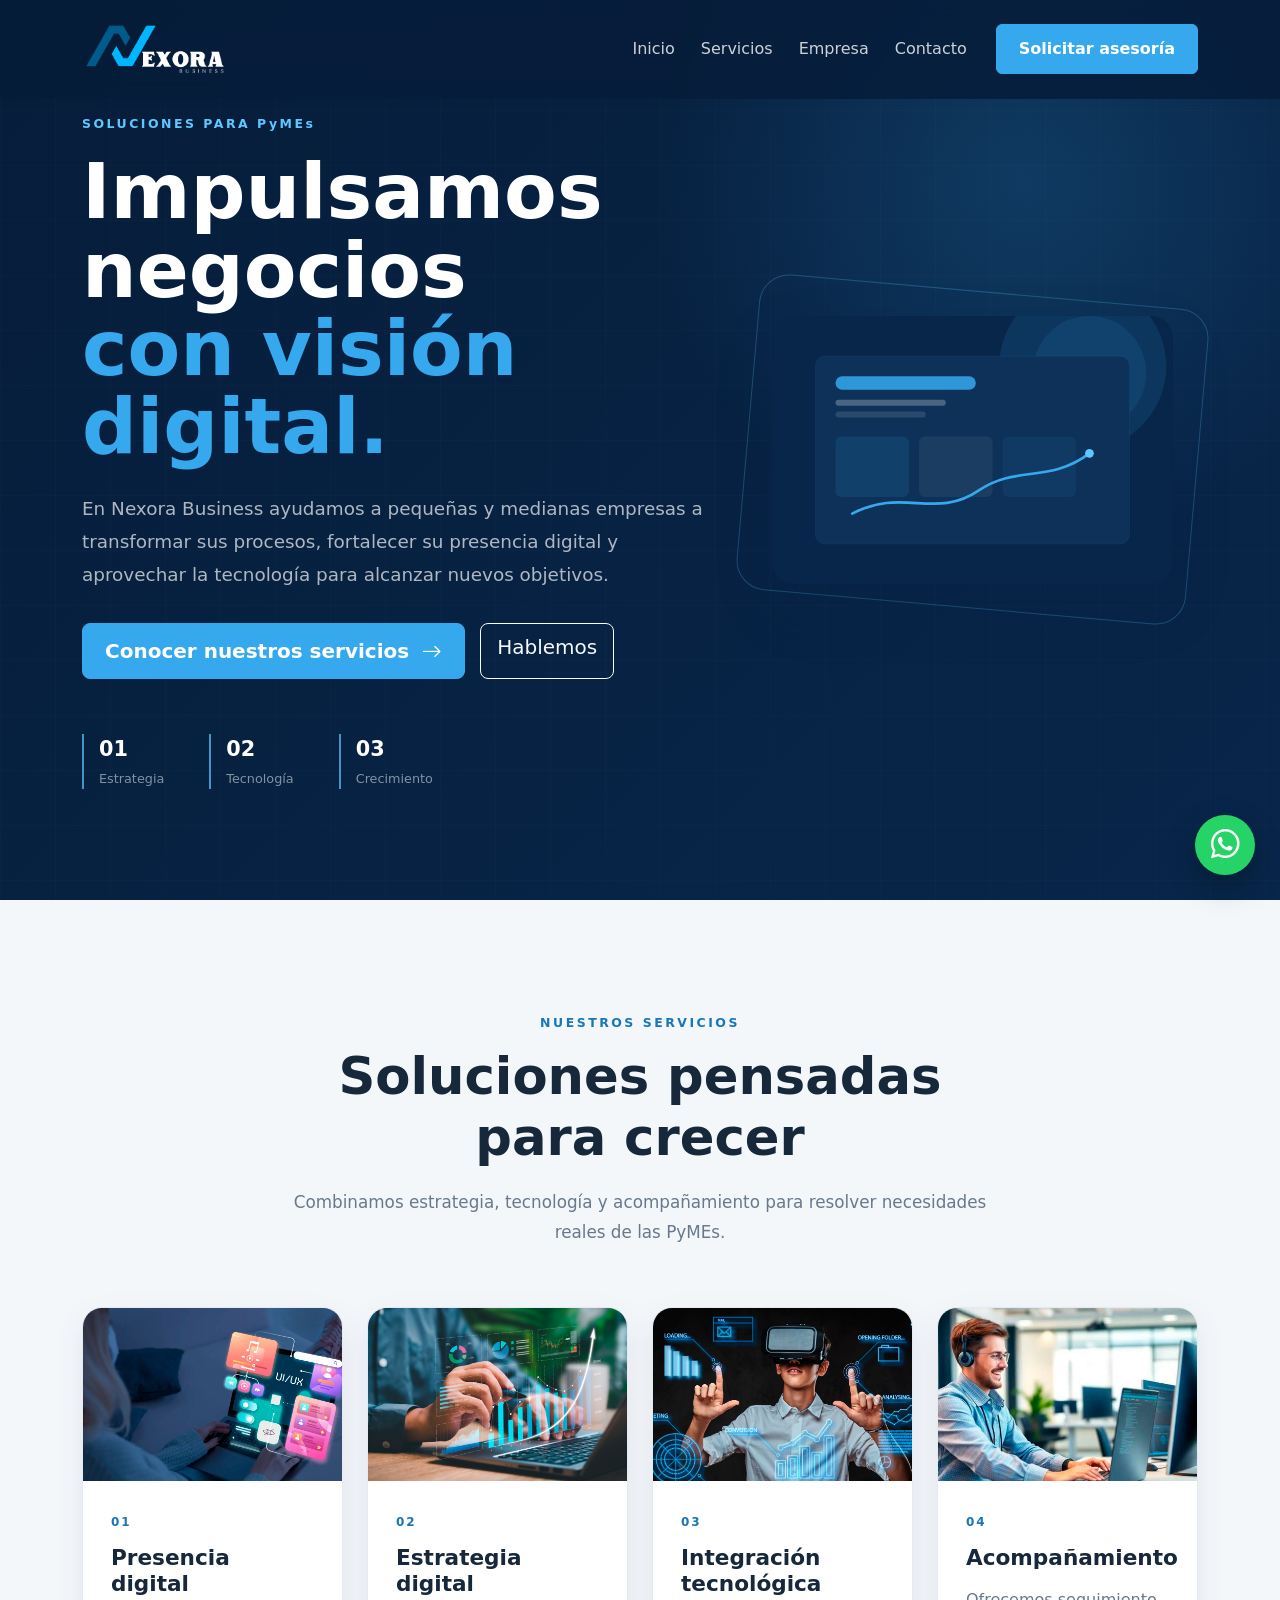
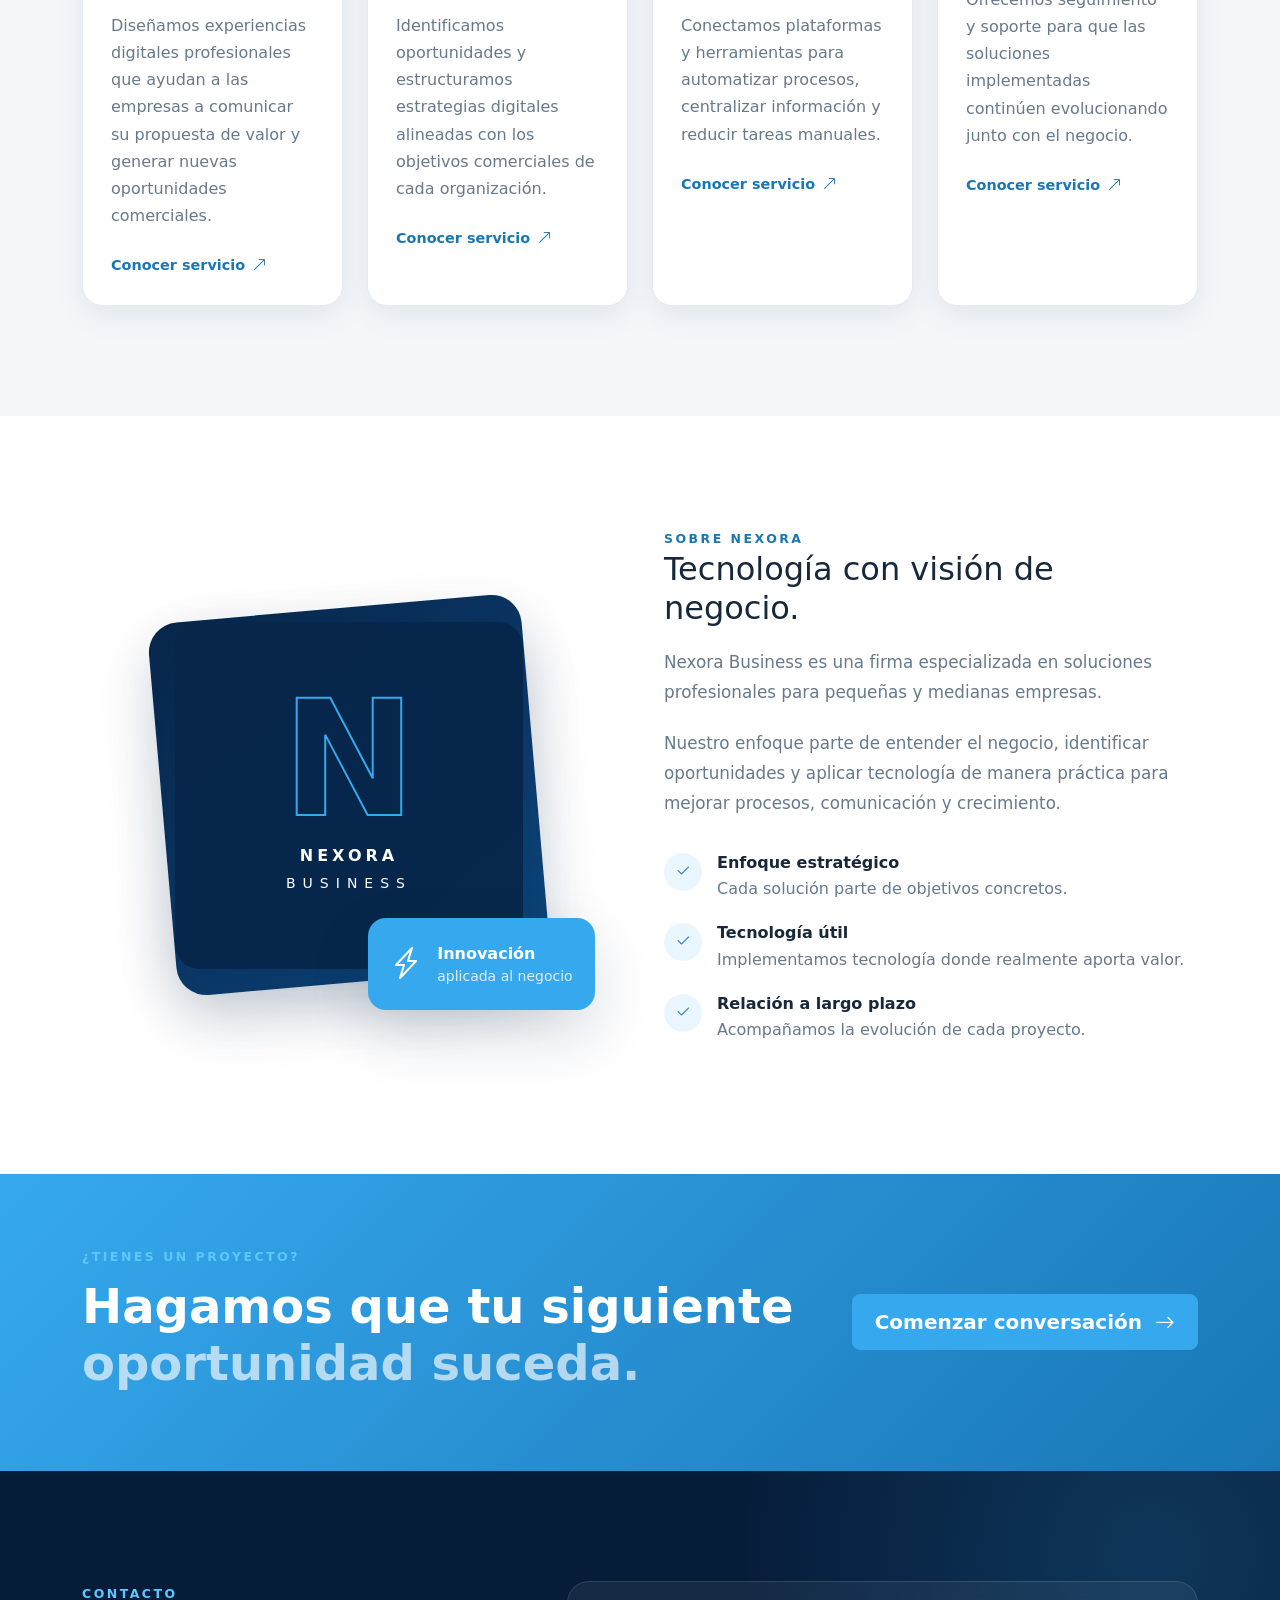
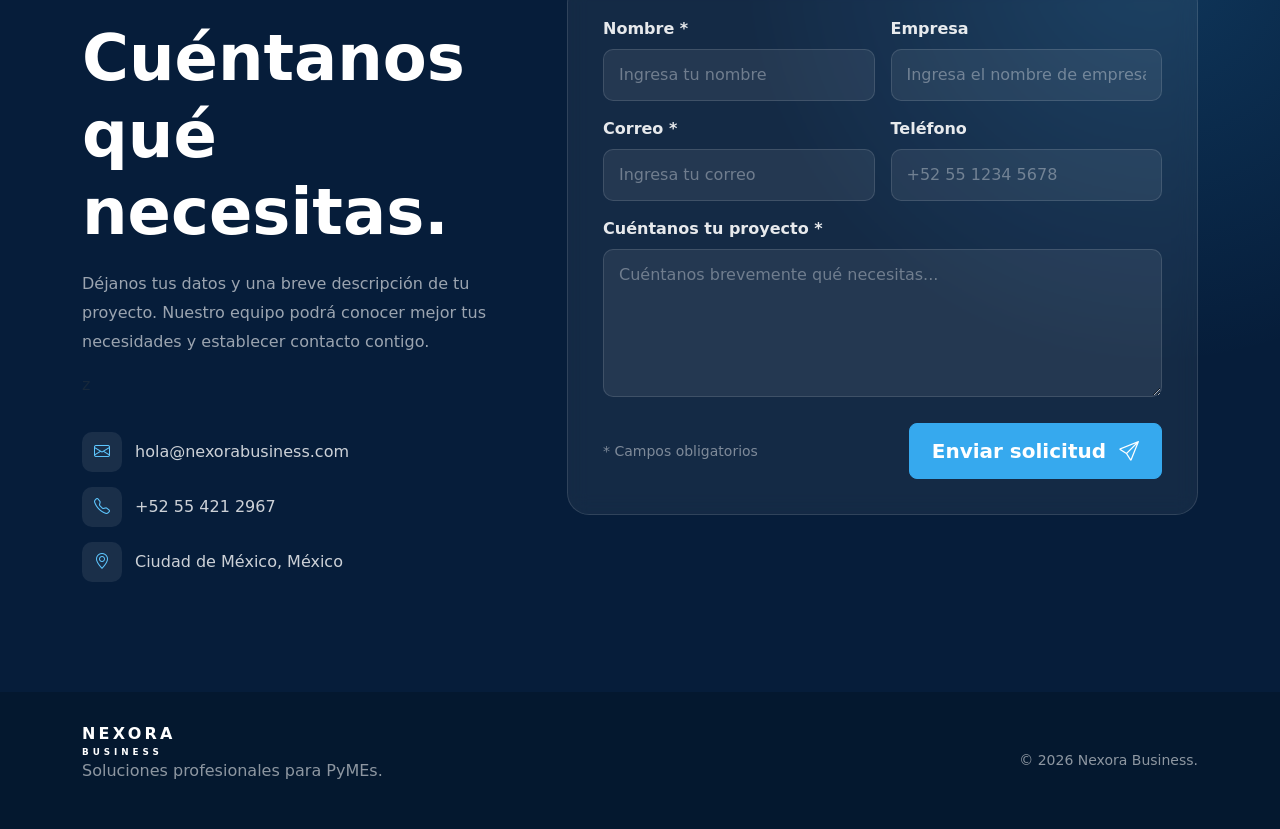
<file: index.html>
<!DOCTYPE html>
<html lang="es">

<head>
    <meta charset="UTF-8">
    <meta name="viewport" content="width=device-width, initial-scale=1.0">
    <meta name="description" content="Nexora Business ofrece soluciones digitales, estrategia e integración tecnológica para pequeñas y medianas empresas.">
    <meta name="author" content="Nexora Business">
    <title>Nexora Business | Soluciones para PyMEs</title>
    <!-- Bootstrap -->
    <link href="https://cdn.jsdelivr.net/npm/bootstrap@5.3.3/dist/css/bootstrap.min.css" rel="stylesheet">
    <!-- Bootstrap Icons -->
    <link rel="stylesheet" href="https://cdn.jsdelivr.net/npm/bootstrap-icons@1.11.3/font/bootstrap-icons.min.css">
    <!-- CSS de estilos en SASS -->
    <link rel="stylesheet" href="assets/scss/style.css">
</head>

<body>
<!-- =====================================================
     NAVBAR
===================================================== -->
<header>

    <nav class="navbar navbar-expand-lg navbar-dark fixed-top" id="mainNavbar">

        <div class="container">

            <a class="navbar-brand d-flex align-items-center" href="#inicio">
                <img src="assets/img/logo.png" alt="Nexora Business" class="navbar-logo">
            </a>
           
            <button class="navbar-toggler" type="button" data-bs-toggle="collapse" data-bs-target="#navbarMenu">
                <span class="navbar-toggler-icon"></span>
            </button>

            <div class="collapse navbar-collapse" id="navbarMenu">

                <ul class="navbar-nav ms-auto align-items-lg-center">

                    <li class="nav-item">
                        <a class="nav-link" href="#inicio">
                            Inicio
                        </a>
                    </li>

                    <li class="nav-item">
                        <a class="nav-link" href="#servicios">
                            Servicios
                        </a>
                    </li>

                    <li class="nav-item">
                        <a class="nav-link" href="#empresa">
                            Empresa
                        </a>
                    </li>

                    <li class="nav-item">
                        <a class="nav-link" href="#contacto">
                            Contacto
                        </a>
                    </li>

                    <li class="nav-item ms-lg-3 mt-3 mt-lg-0">
                        <a href="#contacto" class="btn btn-nexora">
                            Solicitar asesoría
                        </a>
                    </li>

                </ul>

            </div>

        </div>

    </nav>

</header>


<main>

<!-- =====================================================
     HERO
===================================================== -->

<section id="inicio" class="hero-section">

    <div class="hero-overlay"></div>

    <div class="container position-relative">

        <div class="row align-items-center min-vh-100">

            <div class="col-lg-7">

                <span class="section-label reveal">
                    SOLUCIONES PARA PyMEs
                </span>

                <h1 class="hero-title reveal">
                    Impulsamos negocios <span>con visión digital.</span>
                </h1>

                <p class="hero-text reveal">

                    En Nexora Business ayudamos a pequeñas y medianas
                    empresas a transformar sus procesos, fortalecer su
                    presencia digital y aprovechar la tecnología para
                    alcanzar nuevos objetivos.
                </p>

                <div class="hero-buttons reveal">

                    <a href="#servicios" class="btn btn-nexora btn-lg">
                        Conocer nuestros servicios <i class="bi bi-arrow-right"></i>
                    </a>

                    <a href="#contacto" class="btn btn-outline-light btn-lg">
                        Hablemos
                    </a>
                </div>

                <div class="hero-features reveal">
                    <div>
                        <strong>01</strong>
                        <span>
                            Estrategia
                        </span>
                    </div>

                    <div>
                        <strong>02</strong>
                        <span>
                            Tecnología
                        </span>
                    </div>

                    <div>
                        <strong>03</strong>
                        <span>
                            Crecimiento
                        </span>
                    </div>
                </div>

            </div>


            <div class="col-lg-5 d-none d-lg-block">
                <div class="hero-image-wrapper reveal">
                    <img src="assets/img/hero-business.svg" alt="Soluciones digitales para empresas" class="hero-image">
                </div>
            </div>

        </div>

    </div>

</section>


<!-- =====================================================
     SERVICIOS
===================================================== -->

<section    id="servicios" class="section-padding services-section">

    <div class="container">
        <div class="section-header text-center">
            <span class="section-label dark">
                NUESTROS SERVICIOS
            </span>

            <h2>Soluciones pensadas para crecer</h2>

            <p>
                Combinamos estrategia, tecnología y acompañamiento
                para resolver necesidades reales de las PyMEs.
            </p>

        </div>


        <div class="services-grid">

            <!-- Servicio 1 -->
            <article class="service-card">
                <div class="service-image">
                    <img src="assets/img/01-presencia.png" alt="Presencia digital">
                </div>

                <div class="service-content">
                    <span class="service-number">
                        01
                    </span>
                    <h3> Presencia digital </h3>
                    <p>
                        Diseñamos experiencias digitales profesionales
                        que ayudan a las empresas a comunicar su propuesta
                        de valor y generar nuevas oportunidades comerciales.
                    </p>

                    <a href="#contacto">
                        Conocer servicio <i class="bi bi-arrow-up-right"></i>
                    </a>
                </div>
            </article>


            <!-- Servicio 2 -->
            <article class="service-card">
                <div class="service-image">
                    <img src="assets/img/02-estrategias.png" alt="Estrategia empresarial">
                </div>

                <div class="service-content">
                    <span class="service-number">
                        02
                    </span>
                    <h3> Estrategia digital </h3>
                    <p>
                        Identificamos oportunidades y estructuramos
                        estrategias digitales alineadas con los objetivos
                        comerciales de cada organización.
                    </p>

                    <a href="#contacto">
                        Conocer servicio <i class="bi bi-arrow-up-right"></i>
                    </a>
                </div>
            </article>


            <!-- Servicio 3 -->
            <article class="service-card">
                <div class="service-image">
                    <img src="assets/img/03-integracion.png" alt="Integración de sistemas">
                </div>

                <div class="service-content">
                    <span class="service-number">
                        03
                    </span>
                    <h3> Integración tecnológica </h3>
                    <p>
                        Conectamos plataformas y herramientas para
                        automatizar procesos, centralizar información
                        y reducir tareas manuales.
                    </p>
                    <a href="#contacto">
                        Conocer servicio <i class="bi bi-arrow-up-right"></i>
                    </a>
                </div>
            </article>


            <!-- Servicio 4 -->
            <article class="service-card">
                <div class="service-image">
                    <img src="assets/img/04-acompanamiento.png" alt="Acompañamiento empresarial">
                </div>

                <div class="service-content">
                    <span class="service-number">
                        04
                    </span>
                    <h3> Acompañamiento </h3>
                    <p>
                        Ofrecemos seguimiento y soporte para que las
                        soluciones implementadas continúen evolucionando
                        junto con el negocio.
                    </p>
                    <a href="#contacto">
                        Conocer servicio <i class="bi bi-arrow-up-right"></i>
                    </a>
                </div>
            </article>
        </div>
    </div>

</section>


<!-- =====================================================
     EMPRESA
===================================================== -->

<section id="empresa" class="section-padding company-section">

    <div class="container">
        <div class="row align-items-center g-5">
            <div class="col-lg-6">
                <div class="company-visual">
                    <div class="company-background"></div>
                    <div class="company-card">
                        <span>N</span>
                        <strong>
                            NEXORA
                        </strong>
                        <small>
                            BUSINESS
                        </small>
                    </div>

                    <div class="company-floating-card">
                        <i class="bi bi-lightning-charge"></i>
                        <div>
                            <strong>
                                Innovación
                            </strong>
                            <small>
                                aplicada al negocio
                            </small>
                        </div>
                    </div>
                </div>
            </div>

            <div class="col-lg-6">
                <span class="section-label dark">
                    SOBRE NEXORA
                </span>
                <h2> Tecnología con <span>visión de negocio.</span></h2>

                <p class="company-description">
                    Nexora Business es una firma especializada en
                    soluciones profesionales para pequeñas y medianas
                    empresas.
                </p>

                <p class="company-description">
                    Nuestro enfoque parte de entender el negocio,
                    identificar oportunidades y aplicar tecnología
                    de manera práctica para mejorar procesos,
                    comunicación y crecimiento.
                </p>

                <div class="values">
                    <div class="value">
                        <div class="value-icon">
                            <i class="bi bi-check2"></i>
                        </div>
                        <div>
                            <h4>Enfoque estratégico</h4>
                            <p>
                                Cada solución parte de objetivos concretos.
                            </p>
                        </div>
                    </div>

                    <div class="value">
                        <div class="value-icon">
                            <i class="bi bi-check2"></i>
                        </div>
                        <div>
                            <h4>Tecnología útil</h4>
                            <p>
                                Implementamos tecnología donde realmente
                                aporta valor.
                            </p>
                        </div>
                    </div>

                    <div class="value">
                        <div class="value-icon">
                            <i class="bi bi-check2"></i>
                        </div>
                        <div>
                            <h4>Relación a largo plazo</h4>
                            <p>
                                Acompañamos la evolución de cada proyecto.
                            </p>
                        </div>
                    </div>
                </div>
            </div>
        </div>

    </div>

</section>


<!-- =====================================================
     CTA
===================================================== -->

<section class="cta-section">
    <div class="container">
        <div class="cta-content">
            <div>
                <span class="section-label">
                    ¿TIENES UN PROYECTO?
                </span>
                <h2>Hagamos que tu siguiente <span>oportunidad suceda.</span></h2>
            </div>
            <a href="#contacto" class="btn btn-nexora btn-lg">
                Comenzar conversación <i class="bi bi-arrow-right"></i>
            </a>
        </div>
    </div>
</section>


<!-- =====================================================
     CONTACTO
===================================================== -->

<section id="contacto" class="section-padding contact-section">

    <div class="container">
        <div class="row g-5">
            <div class="col-lg-5">
                <span class="section-label">
                    CONTACTO
                </span>
                <h2 class="contact-title"> Cuéntanos qué necesitas.</h2>

                <p class="contact-text">
                    Déjanos tus datos y una breve descripción de tu
                    proyecto. Nuestro equipo podrá conocer mejor
                    tus necesidades y establecer contacto contigo.
                </p>

z               <div class="contact-details">
                    <a href="mailto:hola@nexorabusiness.com">
                        <span>
                            <i class="bi bi-envelope"></i>
                        </span>
                        hola@nexorabusiness.com
                    </a>

                    <a href="tel:+525544212967">
                        <span>
                            <i class="bi bi-telephone"></i>
                        </span>
                        +52 55 421 2967
                    </a>

                    <div>
                        <span>
                            <i class="bi bi-geo-alt"></i>
                        </span>
                        Ciudad de México, México
                    </div>
                </div>
            </div>

            <div class="col-lg-7">
                <!--
                    Netlify Forms
                    Integración externa para captura de leads.
                -->
                    
               <form
    name="contacto-nexora"
    method="POST"
    action="/gracias.html"
    netlify
    netlify-honeypot="bot-field"
    class="contact-form"
    id="contactForm"
>

    <input
        type="hidden"
        name="form-name"
        value="contacto-nexora"
    >

    <p class="d-none">
        <label>
            No llenar este campo:
            <input name="bot-field">
        </label>
    </p>

    <div class="row g-3">

        <div class="col-md-6">

            <label
                for="nombre"
                class="form-label"
            >
                Nombre *
            </label>

            <input
                type="text"
                id="nombre"
                name="nombre"
                class="form-control"
                placeholder="Ingresa tu nombre"
                required
            >

        </div>

        <div class="col-md-6">

            <label
                for="empresa"
                class="form-label"
            >
                Empresa
            </label>

            <input
                type="text"
                id="empresa"
                name="empresa"
                class="form-control"
                placeholder="Ingresa el nombre de empresa"
            >

        </div>

        <div class="col-md-6">

            <label
                for="correo"
                class="form-label"
            >
                Correo *
            </label>

            <input
                type="email"
                id="correo"
                name="correo"
                class="form-control"
                placeholder="Ingresa tu correo"
                required
            >

        </div>

        <div class="col-md-6">

            <label
                for="telefono"
                class="form-label"
            >
                Teléfono
            </label>

            <input
                type="tel"
                id="telefono"
                name="telefono"
                class="form-control"
                placeholder="+52 55 1234 5678"
            >

        </div>

        <div class="col-12">

            <label
                for="mensaje"
                class="form-label"
            >
                Cuéntanos tu proyecto *
            </label>

            <textarea
                id="mensaje"
                name="mensaje"
                rows="5"
                class="form-control"
                placeholder="Cuéntanos brevemente qué necesitas..."
                required
            ></textarea>

        </div>

        <div class="col-12">

            <div class="form-footer">

                <small>
                    * Campos obligatorios
                </small>

                <button
                    type="submit"
                    class="btn btn-nexora btn-lg"
                >
                    Enviar solicitud
                    <i class="bi bi-send"></i>
                </button>

            </div>

        </div>

    </div>

</form>
            </div>
        </div>
    </div>

</section>

</main>


<!-- =====================================================
     FOOTER
===================================================== -->

<footer class="footer">
    <div class="container">
        <div class="footer-content">
            <div>
                <div class="footer-brand">
                    NEXORA <span>BUSINESS</span>
                </div>
                <p>
                    Soluciones profesionales para PyMEs.
                </p>
            </div>

            <div>
                <small>© <span id="currentYear"></span> Nexora Business.</small>
            </div>
        </div>
    </div>
</footer>


<!-- =====================================================
     WHATSAPP
===================================================== -->

<a href="https://wa.me/525544212967?text=Hola%20Nexora%20Business%2C%20me%20gustar%C3%ADa%20recibir%20informaci%C3%B3n." class="whatsapp-button" target="_blank" rel="noopener noreferrer" aria-label="Contactar por WhatsApp"> <i class="bi bi-whatsapp"></i> </a>

<!-- Bootstrap JS -->
<script src="https://cdn.jsdelivr.net/npm/bootstrap@5.3.3/dist/js/bootstrap.bundle.min.js"></script>
<!-- JavaScript -->
<script src="assets/js/main.js"></script>
</body>

</html>
</file>
<file: assets/scss/style.css>
* {
  box-sizing: border-box;
}

html {
  scroll-behavior: smooth;
}

body {
  margin: 0;
  font-family: Inter, system-ui, -apple-system, BlinkMacSystemFont, "Segoe UI", sans-serif;
  color: #17283B;
  overflow-x: hidden;
}

a {
  text-decoration: none;
}

img {
  max-width: 100%;
  display: block;
}

#mainNavbar {
  padding: 18px 0;
  background: rgba(6, 29, 58, 0.85);
  backdrop-filter: blur(14px);
  transition: all 0.3s ease;
}
#mainNavbar .navbar-logo {
  width: 145px;
  height: auto;
}
#mainNavbar .nav-link {
  color: rgba(255, 255, 255, 0.8);
  font-weight: 500;
  margin: 0 5px;
  transition: color 0.2s ease;
}
#mainNavbar .nav-link:hover {
  color: #FFFFFF;
}
#mainNavbar.scrolled {
  padding: 10px 0;
  background: rgba(6, 29, 58, 0.97);
  box-shadow: 0 8px 30px rgba(0, 0, 0, 0.15);
}

.btn-nexora {
  color: #FFFFFF;
  background: #36A9EE;
  border: 1px solid #36A9EE;
  font-weight: 700;
  padding: 12px 22px;
  transition: transform 0.2s ease, background 0.2s ease, box-shadow 0.2s ease;
}
.btn-nexora:hover {
  color: #FFFFFF;
  background: #1977B6;
  border-color: #1977B6;
  transform: translateY(-2px);
  box-shadow: 0 12px 28px rgba(25, 119, 182, 0.3);
}
.btn-nexora i {
  margin-left: 6px;
}

.hero-section {
  position: relative;
  min-height: 100vh;
  background: radial-gradient(circle at 80% 20%, rgba(54, 169, 238, 0.18), transparent 30%), linear-gradient(135deg, #061D3A, #08264A);
  overflow: hidden;
}

.hero-overlay {
  position: absolute;
  inset: 0;
  opacity: 0.18;
  background-image: linear-gradient(rgba(255, 255, 255, 0.08) 1px, transparent 1px), linear-gradient(90deg, rgba(255, 255, 255, 0.08) 1px, transparent 1px);
  background-size: 55px 55px;
}

.section-label {
  display: inline-block;
  color: #5EC7FF;
  font-size: 0.78rem;
  font-weight: 800;
  letter-spacing: 0.2em;
}

.section-label.dark {
  color: #1977B6;
}

.hero-title {
  color: #FFFFFF;
  font-size: clamp(3rem, 6vw, 5.4rem);
  line-height: 1.02;
  font-weight: 800;
  margin-top: 18px;
}
.hero-title span {
  color: #36A9EE;
  display: block;
}

.hero-text {
  max-width: 680px;
  margin-top: 25px;
  color: rgba(255, 255, 255, 0.68);
  font-size: 1.15rem;
  line-height: 1.8;
}

.hero-buttons {
  display: flex;
  flex-wrap: wrap;
  gap: 15px;
  margin-top: 32px;
}

.hero-features {
  display: flex;
  gap: 45px;
  margin-top: 55px;
}
.hero-features div {
  border-left: 2px solid rgba(94, 199, 255, 0.7);
  padding-left: 15px;
}
.hero-features div strong,
.hero-features div span {
  display: block;
}
.hero-features div strong {
  color: #FFFFFF;
  font-size: 1.3rem;
}
.hero-features div span {
  color: rgba(255, 255, 255, 0.5);
  font-size: 0.8rem;
  margin-top: 4px;
}

.hero-image-wrapper {
  position: relative;
  padding: 25px;
}
.hero-image-wrapper::before {
  content: "";
  position: absolute;
  inset: 0;
  border: 1px solid rgba(94, 199, 255, 0.25);
  border-radius: 30px;
  transform: rotate(5deg);
}

.hero-image {
  position: relative;
  border-radius: 22px;
  box-shadow: 0 25px 60px rgba(8, 38, 74, 0.16);
}

.section-padding {
  padding: 110px 0;
}

.section-header {
  max-width: 700px;
  margin: 0 auto 60px;
}
.section-header h2 {
  font-size: clamp(2.2rem, 4vw, 3.4rem);
  font-weight: 800;
  margin-top: 12px;
}
.section-header p {
  color: #68798B;
  font-size: 1.05rem;
  line-height: 1.8;
  margin-top: 18px;
}

.services-section {
  background: #F4F7FA;
}

.services-grid {
  display: grid;
  grid-template-columns: repeat(4, 1fr);
  gap: 24px;
}

.service-card {
  background: #FFFFFF;
  border: 1px solid #E3EAF1;
  border-radius: 20px;
  overflow: hidden;
  box-shadow: 0 10px 30px rgba(8, 38, 74, 0.08);
  transition: transform 0.25s ease, box-shadow 0.25s ease;
}
.service-card:hover {
  transform: translateY(-8px);
  box-shadow: 0 25px 60px rgba(8, 38, 74, 0.16);
}

.service-image {
  aspect-ratio: 3/2;
  overflow: hidden;
}
.service-image img {
  width: 100%;
  height: 100%;
  -o-object-fit: cover;
     object-fit: cover;
  transition: transform 0.4s ease;
}

.service-card:hover .service-image img {
  transform: scale(1.05);
}

.service-content {
  padding: 28px;
}
.service-content .service-number {
  color: #1977B6;
  font-weight: 800;
  font-size: 0.75rem;
  letter-spacing: 0.15em;
}
.service-content h3 {
  margin-top: 12px;
  font-size: 1.35rem;
  font-weight: 800;
}
.service-content p {
  color: #68798B;
  line-height: 1.7;
  margin-top: 15px;
}
.service-content a {
  display: inline-flex;
  align-items: center;
  margin-top: 10px;
  color: #1977B6;
  font-size: 0.9rem;
  font-weight: 700;
}
.service-content a i {
  margin-left: 7px;
}

.company-section {
  background: #FFFFFF;
}

.company-visual {
  min-height: 500px;
  position: relative;
  display: flex;
  align-items: center;
  justify-content: center;
}

.company-background {
  width: 70%;
  aspect-ratio: 1;
  background: linear-gradient(145deg, #08264A, #0D477E);
  border-radius: 30px;
  transform: rotate(-5deg);
  box-shadow: 0 25px 60px rgba(8, 38, 74, 0.16);
}

.company-card {
  position: absolute;
  width: 65%;
  aspect-ratio: 1;
  display: flex;
  flex-direction: column;
  align-items: center;
  justify-content: center;
  color: #FFFFFF;
  background: rgba(8, 38, 74, 0.96);
  border-radius: 25px;
  box-shadow: 0 25px 60px rgba(8, 38, 74, 0.16);
}
.company-card span {
  color: transparent;
  font-size: 10rem;
  font-weight: 900;
  line-height: 0.8;
  -webkit-text-stroke: 2px #36A9EE;
}
.company-card strong {
  letter-spacing: 0.25em;
  margin-top: 20px;
}
.company-card small {
  letter-spacing: 0.5em;
  margin-top: 5px;
}

.company-floating-card {
  position: absolute;
  right: 4%;
  bottom: 7%;
  display: flex;
  align-items: center;
  gap: 15px;
  padding: 22px;
  background: #36A9EE;
  color: #FFFFFF;
  border-radius: 18px;
  box-shadow: 0 25px 60px rgba(8, 38, 74, 0.16);
}
.company-floating-card i {
  font-size: 2rem;
}
.company-floating-card strong,
.company-floating-card small {
  display: block;
}
.company-floating-card small {
  opacity: 0.8;
}

.company-description {
  color: #68798B;
  font-size: 1.05rem;
  line-height: 1.8;
  margin-top: 20px;
}

.values {
  margin-top: 35px;
}

.value {
  display: flex;
  gap: 15px;
  margin-bottom: 22px;
}

.value-icon {
  flex: 0 0 38px;
  width: 38px;
  height: 38px;
  display: grid;
  place-items: center;
  border-radius: 50%;
  background: rgba(54, 169, 238, 0.1);
  color: #1977B6;
}

.value h4 {
  font-size: 1rem;
  font-weight: 800;
  margin: 0;
}

.value p {
  color: #68798B;
  margin: 5px 0 0;
}

.cta-section {
  padding: 70px 0;
  background: linear-gradient(135deg, #36A9EE, #1977B6);
}

.cta-content {
  display: flex;
  justify-content: space-between;
  align-items: center;
  gap: 40px;
}

.cta-content h2 {
  color: #FFFFFF;
  font-size: clamp(2rem, 4vw, 3rem);
  font-weight: 800;
  margin-top: 10px;
}
.cta-content h2 span {
  display: block;
  color: rgba(255, 255, 255, 0.65);
}

.contact-section {
  background: radial-gradient(circle at 90% 10%, rgba(54, 169, 238, 0.18), transparent 30%), #061D3A;
}

.contact-title {
  color: #FFFFFF;
  font-size: clamp(2.5rem, 5vw, 4rem);
  font-weight: 800;
  margin-top: 15px;
}

.contact-text {
  color: rgba(255, 255, 255, 0.6);
  line-height: 1.8;
  margin-top: 20px;
}

.contact-details {
  display: grid;
  gap: 15px;
  margin-top: 35px;
}
.contact-details a,
.contact-details div {
  display: flex;
  align-items: center;
  gap: 13px;
  color: rgba(255, 255, 255, 0.8);
}
.contact-details span {
  width: 40px;
  height: 40px;
  display: grid;
  place-items: center;
  background: rgba(255, 255, 255, 0.08);
  border-radius: 10px;
  color: #5EC7FF;
}

.contact-form {
  padding: 35px;
  background: rgba(255, 255, 255, 0.06);
  border: 1px solid rgba(255, 255, 255, 0.12);
  border-radius: 22px;
  backdrop-filter: blur(10px);
}
.contact-form .form-label {
  color: rgba(255, 255, 255, 0.9);
  font-weight: 600;
}
.contact-form .form-control {
  color: #FFFFFF;
  background: rgba(255, 255, 255, 0.07);
  border: 1px solid rgba(255, 255, 255, 0.12);
  padding: 13px 15px;
  border-radius: 10px;
}
.contact-form .form-control:focus {
  color: #FFFFFF;
  background: rgba(255, 255, 255, 0.1);
  border-color: #36A9EE;
  box-shadow: 0 0 0 0.2rem rgba(54, 169, 238, 0.15);
}
.contact-form .form-control::-moz-placeholder {
  color: rgba(255, 255, 255, 0.35);
}
.contact-form .form-control::placeholder {
  color: rgba(255, 255, 255, 0.35);
}

.form-footer {
  display: flex;
  justify-content: space-between;
  align-items: center;
  gap: 20px;
  flex-wrap: wrap;
  margin-top: 10px;
}
.form-footer small {
  color: rgba(255, 255, 255, 0.45);
}

.footer {
  background: #04182F;
  padding: 30px 0;
}

.footer-content {
  display: flex;
  justify-content: space-between;
  align-items: center;
  gap: 30px;
  color: rgba(255, 255, 255, 0.55);
}

.footer-brand {
  color: #FFFFFF;
  font-weight: 800;
  letter-spacing: 0.2em;
}
.footer-brand span {
  display: block;
  font-size: 0.55rem;
  letter-spacing: 0.45em;
}

.whatsapp-button {
  position: fixed;
  z-index: 1000;
  right: 25px;
  bottom: 25px;
  width: 60px;
  height: 60px;
  display: grid;
  place-items: center;
  border-radius: 50%;
  background: #25D366;
  color: #FFFFFF;
  font-size: 1.8rem;
  box-shadow: 0 12px 30px rgba(0, 0, 0, 0.25);
  transition: transform 0.2s ease;
}
.whatsapp-button:hover {
  color: #FFFFFF;
  transform: translateY(-4px);
}

.reveal {
  opacity: 0;
  transform: translateY(20px);
  transition: opacity 0.7s ease, transform 0.7s ease;
}

.reveal.visible {
  opacity: 1;
  transform: translateY(0);
}

@media (max-width: 1100px) {
  .services-grid {
    grid-template-columns: repeat(2, 1fr);
  }
}
@media (max-width: 991px) {
  .hero-section {
    padding-top: 100px;
  }
  .hero-features {
    gap: 25px;
  }
  .cta-content {
    flex-direction: column;
    align-items: flex-start;
  }
  .company-visual {
    min-height: 430px;
  }
}
@media (max-width: 767px) {
  .section-padding {
    padding: 75px 0;
  }
  .services-grid {
    grid-template-columns: 1fr;
  }
  .hero-title {
    font-size: 3rem;
  }
  .hero-features {
    display: grid;
    grid-template-columns: repeat(3, 1fr);
    gap: 15px;
  }
  .company-card {
    width: 75%;
  }
  .company-card span {
    font-size: 7rem;
  }
  .contact-form {
    padding: 22px;
  }
  .footer-content {
    flex-direction: column;
    align-items: flex-start;
  }
}
@media (max-width: 480px) {
  .hero-buttons {
    flex-direction: column;
    align-items: stretch;
  }
  .hero-buttons .btn {
    width: 100%;
  }
  .hero-features {
    grid-template-columns: 1fr;
  }
  .company-floating-card {
    right: 0;
  }
  .whatsapp-button {
    right: 16px;
    bottom: 16px;
  }
}/*# sourceMappingURL=style.css.map */
</file>
